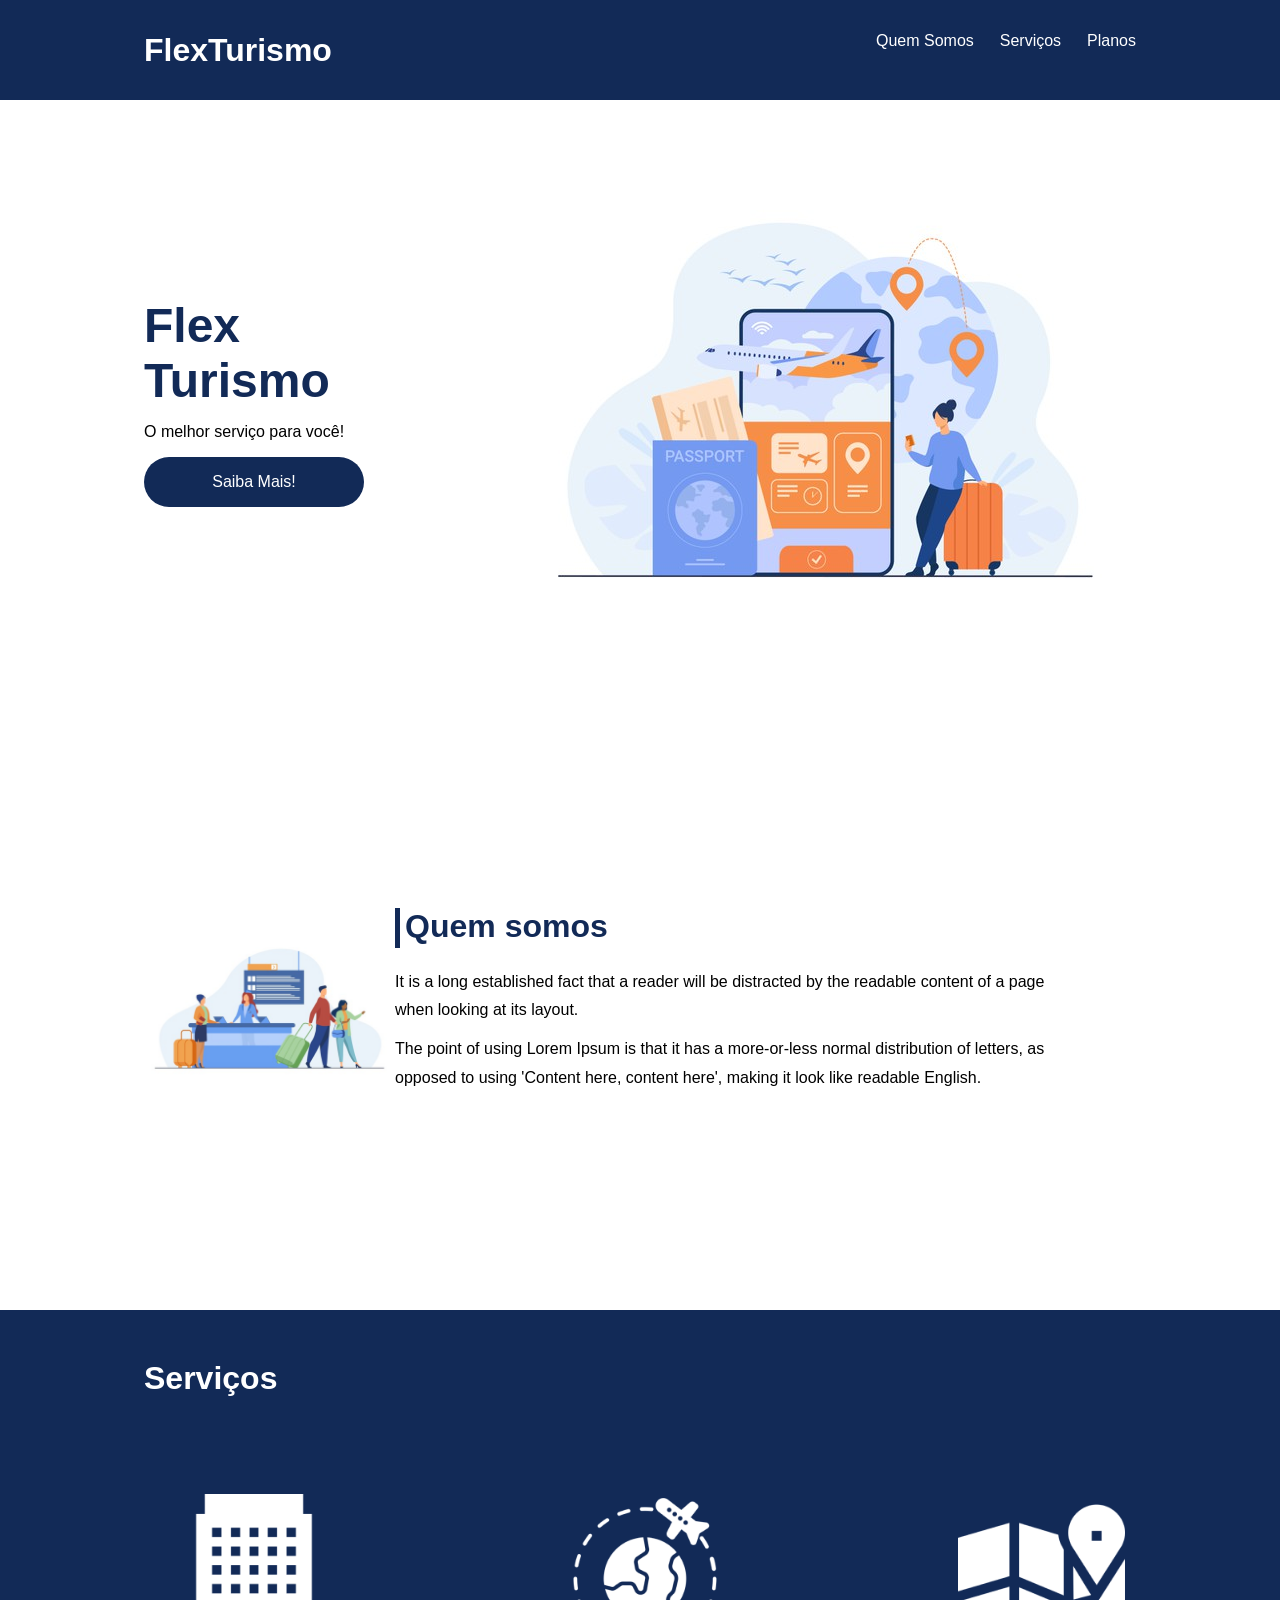
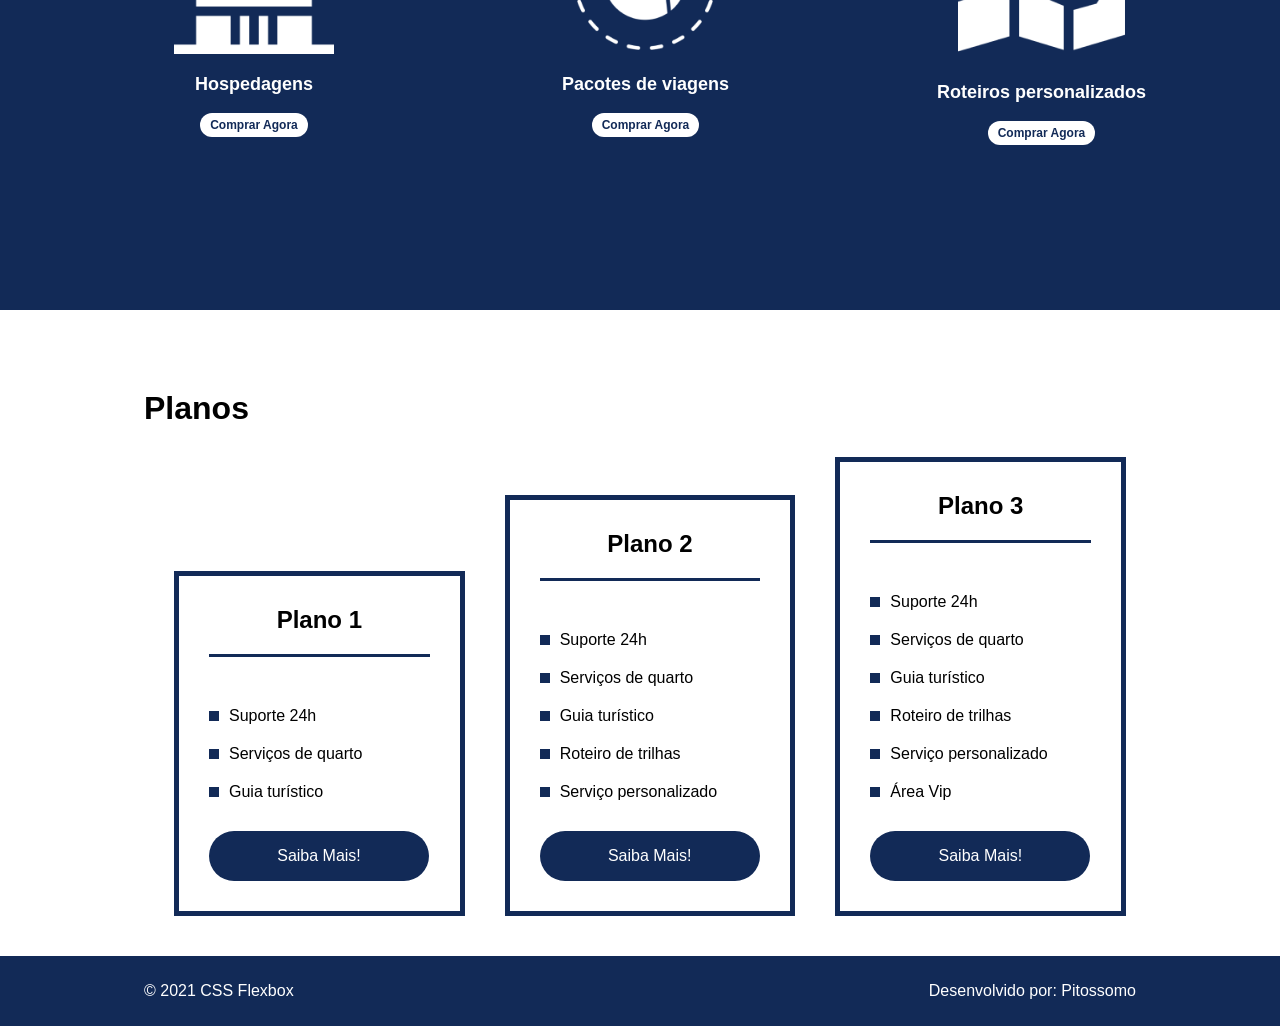
<file: index.html>
<!DOCTYPE html>
<html lang="pt-BR">

<head>
  <meta charset="utf-8">
  <title>PitoTur Landing Page</title>
  <meta name="viewport" content="width=device-width, initial-scale=1">
  <meta name="description" content="Landing page for PitoTur travels and trips">
  <link rel="stylesheet" type="text/css" href="landingPage.css">
</head>

<body>
  <header>
    <div class="flexContainer menu">
      <div>
        <h1>FlexTurismo</h1>
      </div>
      <ul class="listItems">
        <li><a href="#quem-somos">Quem Somos</a></li>
        <li><a href="#servicos">Serviços</a></li>
        <li><a href="#planos">Planos</a></li>
      </ul>
    </div>
  </header>

  <div class="flexContainer presentation screen">
    <div class="presentationText">
      <h1>Flex <br />Turismo</h1>
      <p>O melhor serviço para você!</p>
      <a href="" class="btn">Saiba Mais!</a>
    </div>

    <div>
      <div><img src="./images/0-main.png" alt="banner de apresentação" /></div>
    </div>
  </div>

  <div class="flexContainer presentation screen" id="quem-somos">
    <div class="presentationText">
      <h2>Quem somos</h2>
      <p>It is a long established fact that a reader will be distracted by the readable content of a page when looking
        at its layout. </p>
      <p>The point of using Lorem Ipsum is that it has a more-or-less normal distribution of letters, as opposed to
        using 'Content here, content here', making it look like readable English.</p>
    </div>

    <div>
      <img src="./images/1-quem-somos.png" alt="balcão de atendimento" />
    </div>
  </div>

  <div class="externalContainer">
    <div class="flexContainer" id="servicos">
      <div>
        <h2>Serviços</h2>
      </div>

      <div class="serviceList flexContainer">
        <div class="serviceItem">
          <div><img src="./images/icon-2.png" alt="hospedagem" /></div>
          <p>Hospedagens</p>
          <a href="./">Comprar Agora</a>
        </div>

        <div class="serviceItem">
          <div><img src="./images/icon-1.png" alt="pacote de viagens" /></div>
          <p>Pacotes de viagens</p>
          <a href="./">Comprar Agora</a>
        </div>

        <div class="serviceItem">
          <div><img src="./images/icon-3.png" alt="roteiros personalizados" /></div>
          <p>Roteiros personalizados</p>
          <a href="#">Comprar Agora</a>
        </div>
      </div>
    </div>
  </div>

  <div class="flexContainer screen" id="plans">
    <div>
      <h2>Planos</h2>
    </div>
    <div class="planList flexContainer">
      <div class="planItem">
        <h3>Plano 1</h3>
        <ul>
          <li>Suporte 24h</li>
          <li>Serviços de quarto</li>
          <li>Guia turístico</li>
        </ul>
        <a href="#" class="btn">Saiba Mais!</a>
      </div>

      <div class="planItem">
        <h3>Plano 2</h3>
        <ul>
          <li>Suporte 24h</li>
          <li>Serviços de quarto</li>
          <li>Guia turístico</li>
          <li>Roteiro de trilhas</li>
          <li>Serviço personalizado</li>
        </ul>
        <a href="#" class="btn">Saiba Mais!</a>
      </div>

      <div class="planItem">
        <h3>Plano 3</h3>
        <ul>
          <li>Suporte 24h</li>
          <li>Serviços de quarto</li>
          <li>Guia turístico</li>
          <li>Roteiro de trilhas</li>
          <li>Serviço personalizado</li>
          <li>Área Vip</li>
        </ul>
        <a href="#" class="btn">Saiba Mais!</a>
      </div>
    </div>
  </div>

  <footer>
    <div class="flexContainer footer">
      <p>&copy; 2021 CSS Flexbox</p>
      <p>Desenvolvido por: Pitossomo</p>
    </div>
  </footer>
</body>

</html>
</file>
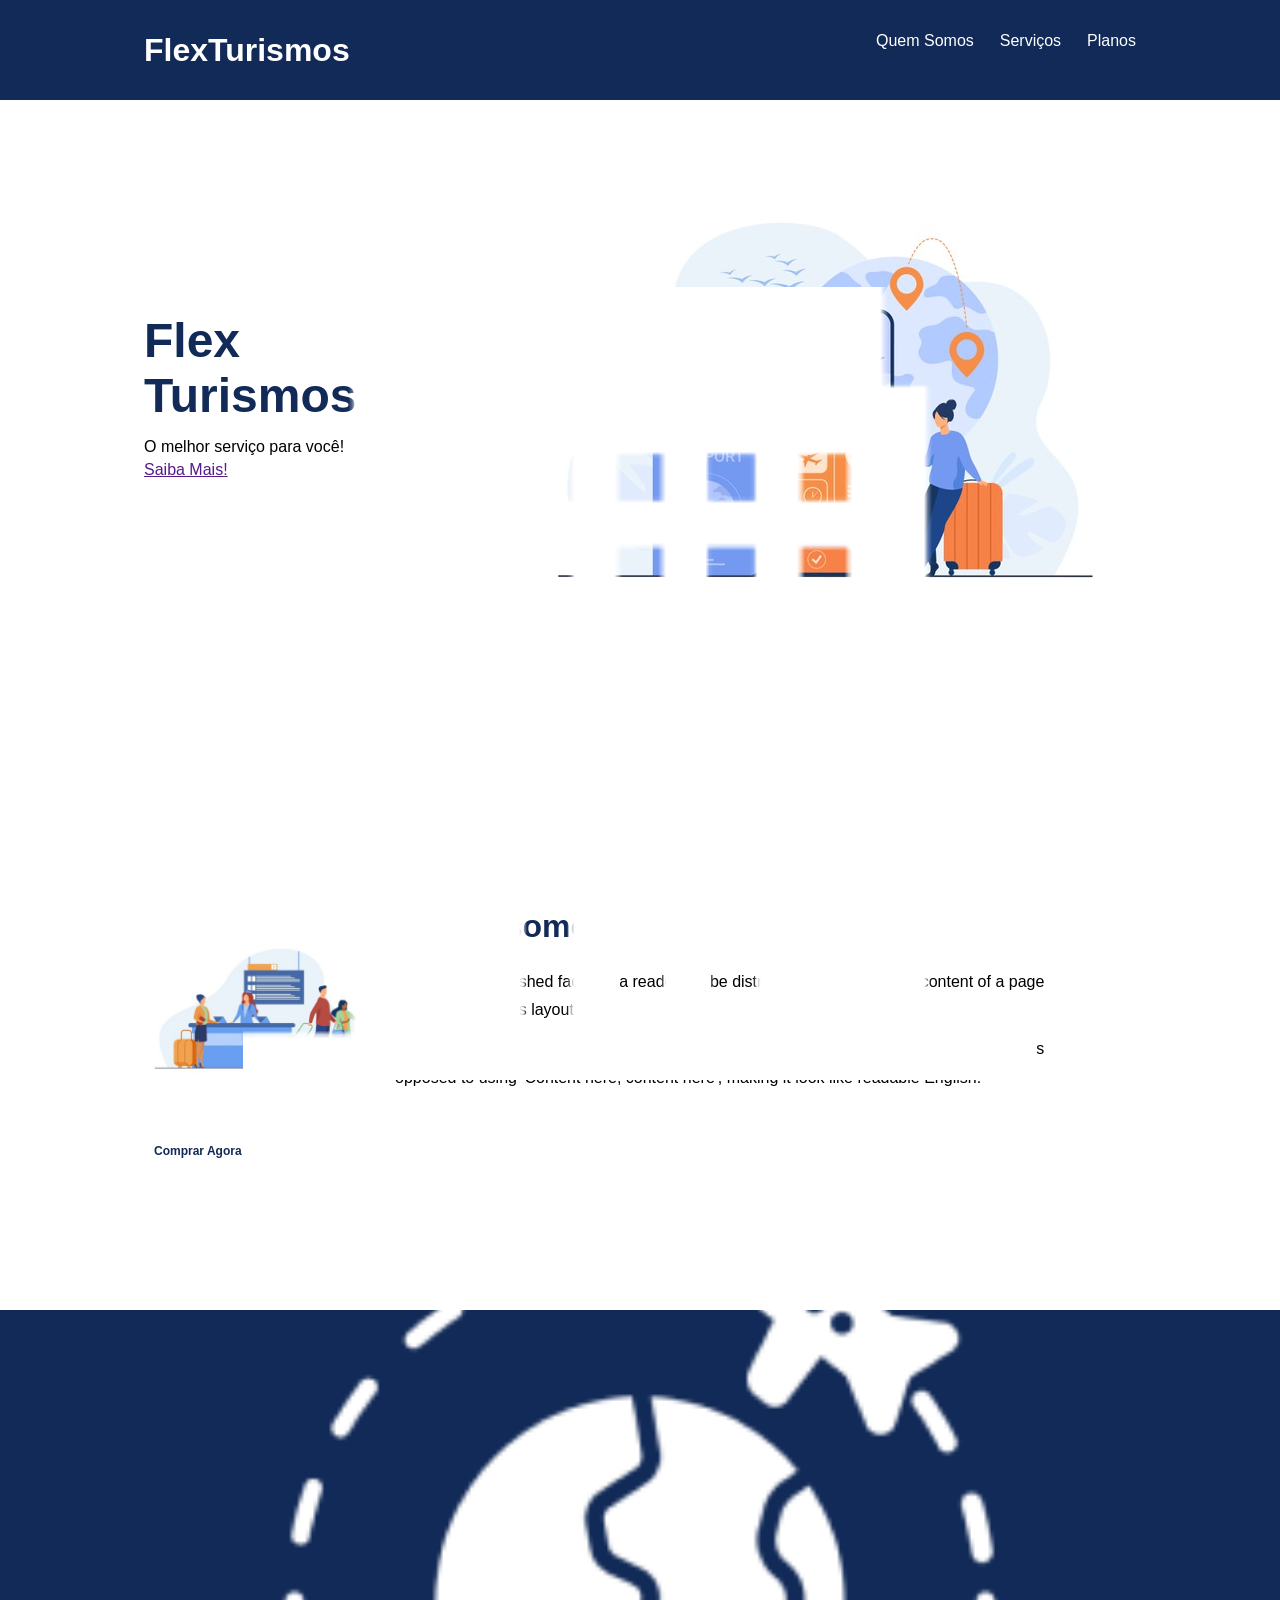
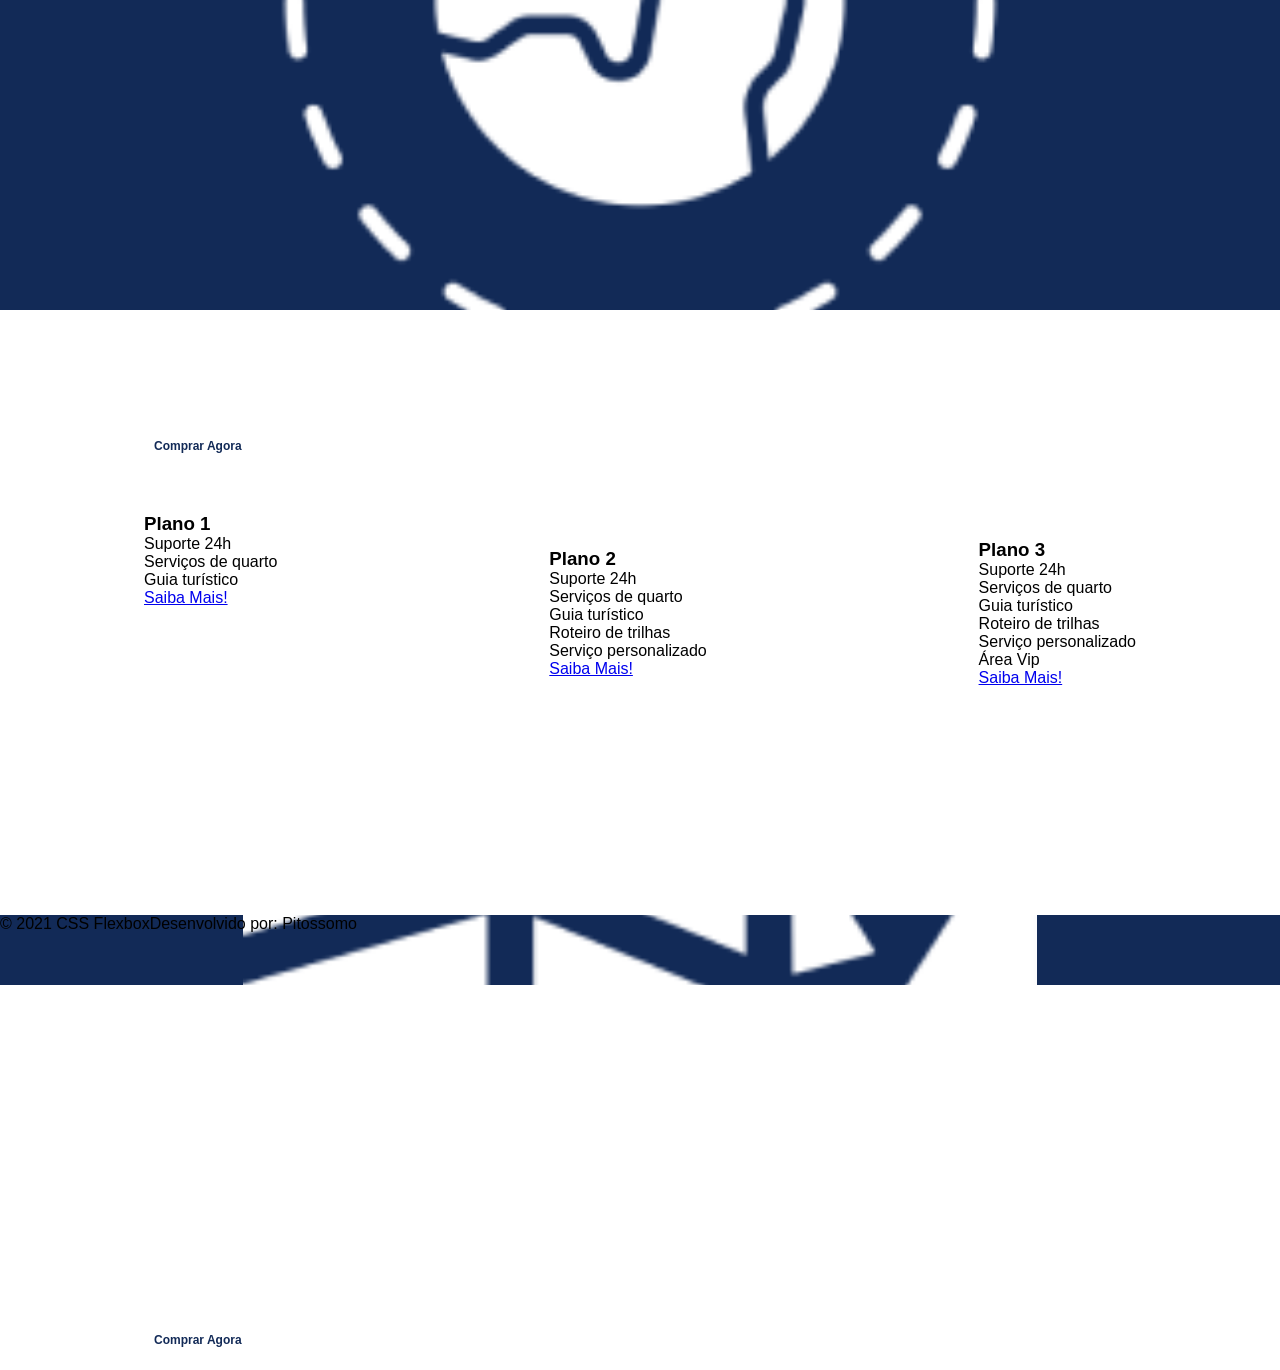
<file: LandingPage.html>
<!DOCTYPE html>
<html>

<head>
  <meta charset="utf-8">
  <title>PitoTur Landing Page</title>
  <meta name="description" content="Landing page for PitoTur travels and trips">
  <link rel="stylesheet" type="text/css" href="landingPage.css">
</head>

<body>
  <div>
    <header>
      <div class="flexContainer menu">
        <div>
          <h1>FlexTurismos</h1>
        </div>
        <ul class="listItems">
          <li><a href="#quem-somos">Quem Somos</a></li>
          <li><a href="#servicos">Serviços</a></li>
          <li><a href="#planos">Planos</a></li>
        </ul>
      </div>
    </header>

    <div class="flexContainer presentation screen">
      <div class="presentationText">
        <h1>Flex <br />Turismos</h1>
        <p>O melhor serviço para você!</p>
        <a href="">Saiba Mais!</a>
      </div>

      <div>
        <div><img src="./images/0-main.png" alt="banner de apresentação" /></div>
      </div>
    </div>

    <div class="flexContainer presentation screen" id="quem-somos">
      <div class="presentationText">
        <h2>Quem somos</h2>
        <p>It is a long established fact that a reader will be distracted by the readable content of a page when looking
          at its layout. </p>
        <p>The point of using Lorem Ipsum is that it has a more-or-less normal distribution of letters, as opposed to
          using 'Content here, content here', making it look like readable English.</p>
      </div>

      <div>
        <img src="./images/1-quem-somos.png" alt="balcão de atendimento" />
      </div>
    </div>

    <div class="externalContainer">
      <div class="flexContainer" id="servicos">
        <div>
          <h2>Serviços</h2>
        </div>

        <div class="servicesList">
          <div class="serviceItem">
            <div><img src="./images/icon-2.png" alt="hospedagem" /></div>
            <p>Hospedagens</p>
            <a href="./">Comprar Agora</a>
          </div>

          <div class="serviceItem">
            <div><img src="./images/icon-1.png" alt="pacote de viagens" /></div>
            <p>Pacotes de viagens</p>
            <a href="./">Comprar Agora</a>
          </div>

          <div class="serviceItem">
            <div><img src="./images/icon-3.png" alt="roteiros personalizados" /></div>
            <p>Roteiros personalizados</p>
            <a href="#">Comprar Agora</a>
          </div>

        </div>
      </div>
    </div>

    <div class="flexContainer presentation screen" id="planos">
      <div class="presentationText">
        <h3>Plano 1</h3>
        <ul>
          <li>Suporte 24h</li>
          <li>Serviços de quarto</li>
          <li>Guia turístico</li>
        </ul>
        <a href="#">Saiba Mais!</a>
      </div>

      <div>
        <h3>Plano 2</h3>
        <ul>
          <li>Suporte 24h</li>
          <li>Serviços de quarto</li>
          <li>Guia turístico</li>
          <li>Roteiro de trilhas</li>
          <li>Serviço personalizado</li>
        </ul>
        <a href="#">Saiba Mais!</a>
      </div>

      <div>
        <h3>Plano 3</h3>
        <ul>
          <li>Suporte 24h</li>
          <li>Serviços de quarto</li>
          <li>Guia turístico</li>
          <li>Roteiro de trilhas</li>
          <li>Serviço personalizado</li>
          <li>Área Vip</li>
        </ul>
        <a href="#">Saiba Mais!</a>
      </div>
    </div>

    <footer>
      <p>&copy; 2021 CSS Flexbox</p>
      <p>Desenvolvido por: Pitossomo</p>
    </footer>
  </div>
</body>

</html>
</file>
<file: landingPage.css>
* {
  margin: 0;
  padding: 0;
  font-family: 'Open Sans', sans-serif;
}

ul {
  list-style: none;
  margin: 0;
  padding: 0;
}

ul li a {
  text-decoration: none;
}

div img {
  max-width: 100%;
  display: block;
}

.flexContainer {
  display: flex;
  max-width: 992px;
  margin: auto;
  width: 100%;
  padding: 10px;
}

header {
  background-color: #122A57;
  height: 80px;
  display: flex;
  align-items: center;
  color: #fff;
  padding: 10px;
}

header .listItems {
  display: flex;
  width: 100%;
  max-width: 260px;
  justify-content: space-between;
}

.listItems li a {
  color: #fff;
}

header .menu {
  justify-content: space-between
}

.screen {
  min-height: 65vh;
  justify-content: center;
}

.presentation {
  align-items: center;
  justify-content: space-between;
}

.presentationText {
  min-height: 200px;
}

.presentationText h1 {
  color: #122A57;
  font-size: 48px;
  margin: 10px 0;
}

.presentationText h2 {
  color: #122A57;
  font-size: 32px;
  margin-bottom: 20px;
}

.presentationText p {
  line-height: 1.8em;
  width: 100%;
}

.btn {
  background-color: #122A57;
  color: #fff;
  text-align: center;
  border-radius: 30px;
  width: 220px;
  height: 50px;
  line-height: 50px;
  margin: 10px 0;
  text-decoration: none;
  display: block;
}

#quem-somos {
  flex-direction: row-reverse;
}

#quem-somos h2 {
  display: flex;
}

#quem-somos h2:before {
  content: "";
  height: 40px;
  width: 5px;
  margin-right: 5px;
  background-color: #122A57;
}

#quem-somos p {
  margin-bottom: 10px;
  width: 90%
}

#quem-somos img {
  width: 420px;
}

.externalContainer {
  background-color: #122A57;
  width: 100%;
}

#servicos {
  height: 50vh;
  justify-content: center;
  flex-direction: column;
  padding-top: 50px;
  padding-bottom: 100px;
}

#servicos h2 {
  color: #fff;
  font-size: 32px;
  margin-bottom: 50px;
}

.serviceList {
  display: flex;
  justify-content: space-between;
}

.serviceList .serviceItem {
  text-align: center;
}

.serviceItem p {
  font-weight: 600;
  font-size: 18px;
  color: #fff;
  margin-top: 20px;
}

.serviceItem a {
  width: 120px;
  background-color: #fff;
  border-radius: 30px;
  height: 60px;
  text-align: center;
  line-height: 60px;
  padding: 5px 10px;
  text-decoration: none;
  color: #122A57;
  font-size: 12px;
  margin-top: 20px;
  font-weight: 700;
}

.serviceItem img {
  width: 80%;
  margin: auto;
}

#plans {
  flex-direction: column;
}

#plans h2 {
  font-size: 32px;
  padding-top: 70px;
}

.planList {
  display: flex;
  align-items: flex-end;
}

.planItem {
  flex: 1;
  border: 5px solid #122A57;
  margin: 20px;
  padding: 10px;

}

.planItem h3 {
  font-size: 24px;
  display: flex;
  flex-direction: column;
  margin: 20px;
  align-items: center;
}

.planItem h3::after {
  content: "";
  background-color: #122A57;
  width: 100%;
  height: 3px;
  margin: 20px 0;
}

.planItem .btn {
  margin: auto;
  margin: 20px;
}

.planItem ul li {
  padding: 10px 20px;
  display: flex;
  align-items: center;
}

.planItem ul li::before {
  content: "";
  height: 10px;
  width: 10px;
  margin-right: 10px;
  display: block;
  background-color: #122A57;
}

footer {
  display: flex;
  background-color: #122A57;
  width: 100%;
  height: 70px;
}

footer .footer {
  margin: auto;
  justify-content: space-between;
  align-items: center;
  color: #fff;
  width: 100%;
}

/* mobile */
@media(max-width: 992px) {
  .flexContainer {
    flex-direction: column-reverse;
    align-items: center;
    min-width: 100%;
    padding: 0;
    margin: 0;
  }

  .menu {
    flex-direction: column;
  }

  #servicos {
    justify-content: flex-start;
    height: fit-content;
  }

  .serviceList {
    justify-content: flex-start;
  }

  .serviceList .serviceItem img {
    max-width: 50%;
    margin: auto;
  }

  .planList {
    align-items: center;
  }

  .presentation {
    justify-content: center;
  }

  #quem-somos {
    flex-direction: column-reverse;
  }
}
</file>
